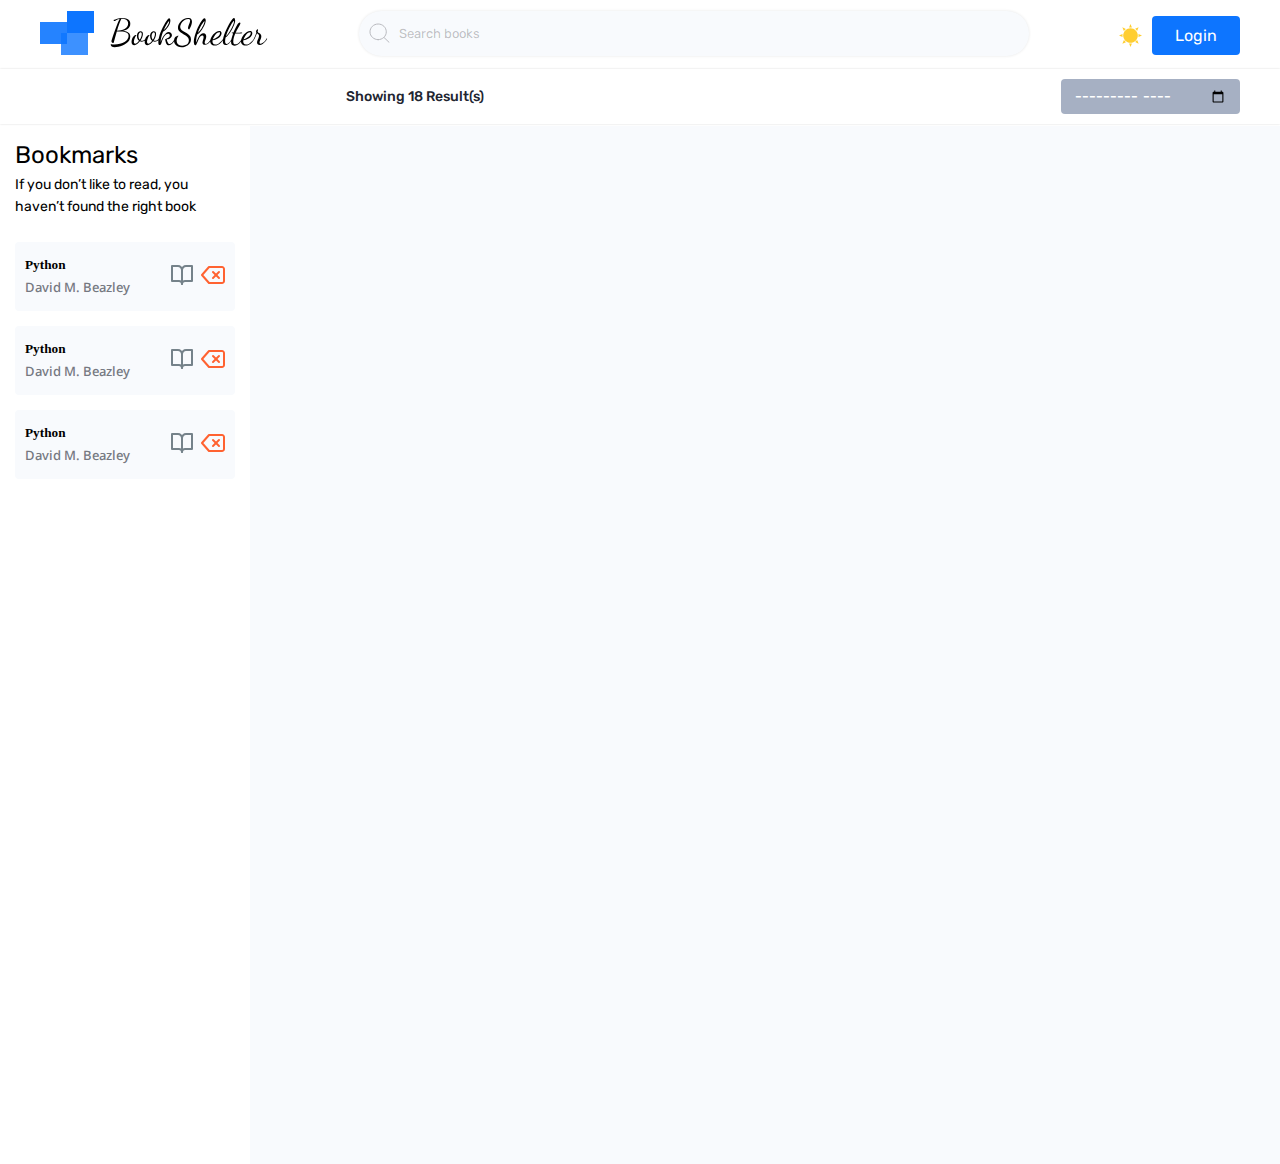
<file: index.html>
<!DOCTYPE html>
<html lang="en">
  <head>
    <meta charset="UTF-8" />
    <meta http-equiv="X-UA-Compatible" content="IE=edge" />
    <meta name="viewport" content="width=device-width, initial-scale=1.0" />
    <link rel="stylesheet" href="../css/main.min.css" />
    <title>Document</title>
  </head>
  <body>
    <header class="header">
      <div class="header_wrapper container">
        <a href="#"> <img src="./img/logo.svg" alt="logo" /> </a>
        <form class="header_form">
          <img class="header_search" src="./img/searchimg.svg" alt="search" />
          <input
            class="header_input"
            placeholder="Search books"
            type="search"
          />
        </form>
        <div class="header_div">
          <img src="./img/sun.svg" alt="" />
          <a href="" class="header__btn">Login</a>
        </div>
      </div>
    </header>
    <div class="results">
      <div class="results_wrapper container">
        <h6 class="results_item">Showing 18 Result(s)</h6>
        <form class="results_form">
          <input
            placeholder="Order by newest"
            class="results_input"
            type="month"
            name=""
            id=""
          />
        </form>
      </div>
    </div>
    <div class="book">
      <div class="book_wrapper">
        <div class="book_left">
          <div class="book__marks">
            <h5 class="book_item">Bookmarks</h5>
            <p class="book_text">
              If you don’t like to read, you haven’t found the right book
            </p>
            <div class="book_cards">
              <div class="book_card">
                <div class="book_for1">
                  <h5 class="book_name">Python</h5>
                  <p class="book_author">David M. Beazley</p>
                </div>
                <div class="book_images">
                  <a href="#">
                    <img src="./img/bookimages.svg" alt="read more" />
                  </a>
                  <a href="#"> <img src="./img/delete.svg" alt="delete" /> </a>
                </div>
              </div>
              <div class="book_card">
                <div class="book_for1">
                  <h5 class="book_name">Python</h5>
                  <p class="book_author">David M. Beazley</p>
                </div>
                <div class="book_images">
                  <a href="#">
                    <img src="./img/bookimages.svg" alt="read more" />
                  </a>
                  <a href="#"> <img src="./img/delete.svg" alt="delete" /> </a>
                </div>
              </div>
              <div class="book_card">
                <div class="book_for1">
                  <h5 class="book_name">Python</h5>
                  <p class="book_author">David M. Beazley</p>
                </div>
                <div class="book_images">
                  <a href="#">
                    <img src="./img/bookimages.svg" alt="read more" />
                  </a>
                  <a href="#"> <img src="./img/delete.svg" alt="delete" /> </a>
                </div>
              </div>
            </div>
          </div>
        </div>
        <div class="book_right">
          <div class="book_posts container">
            <template id="template">
              <div class="book_post">
                <div class="book_img">
                  <img class="img" src="./img/book.png" alt="" />
                </div>
                <div class="book_items">
                  <h5 class="book_title">Python</h5>
                  <p class="book_writer">David M. Beazley</p>
                  <p class="book_year">2009</p>
                  <button class="book_btn">Bookmark</button>
                  <button class="book_btn2">More Info</button>
                  <button class="book_btn3">Read</button>
                </div>
              </div>
            </template>
          </div>
        </div>
      </div>
    </div>
    <script src="./js/main.js"></script>
  </body>
</html>
</file>
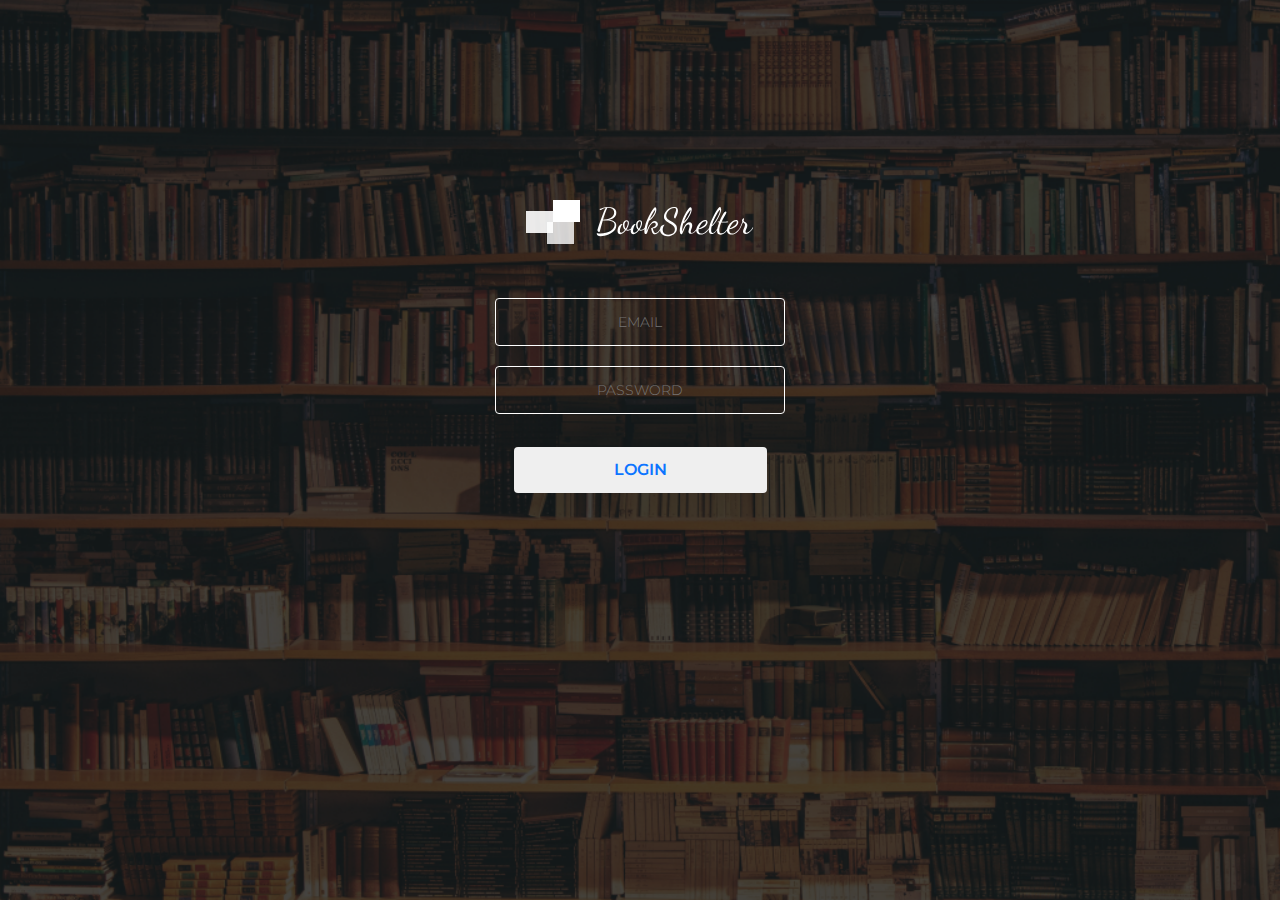
<file: pages/login.html>
<!DOCTYPE html>
<html lang="en">
  <head>
    <meta charset="UTF-8" />
    <meta http-equiv="X-UA-Compatible" content="IE=edge" />
    <meta name="viewport" content="width=device-width, initial-scale=1.0" />
    <link rel="stylesheet" href="../css/main.min.css" />
    <title>Document</title>
  </head>
  <body>
    <form id="form__log">
      <div class="wrapper_div">
        <div class="inputs">
          <img
            class="inputs__img"
            src="../img/inputlogo.svg"
            alt="books logo"
          />
          <div class="inputs__wrapper">
            <div class="inputs__wrap">
              <input
                class="inputs__name"
                name="username"
                type="email"
                placeholder="email"
              />
            </div>
            <div class="inputs__wrappp">
              <input
                class="inputs__password"
                type="password"
                name="username"
                placeholder="password"
              />
            </div>
            <div class="inputs__btn">
              <button class="inputs__btn">LOGIN</button>
            </div>
          </div>
        </div>
      </div>
    </form>
    <script src="../js/login.js"></script>
  </body>
</html>
</file>
<file: css/main.min.css>
@import"https://fonts.googleapis.com/css2?family=Dancing+Script&family=Montserrat:wght@300;600&family=Noto+Sans:wght@500&family=Rubik:wght@400;500&display=swap";*{box-sizing:border-box;margin:0;padding:0}.container{max-width:1230px;width:100%;margin:0 auto;padding:0 15px}a{text-decoration:none}.header{margin-top:11px;margin-bottom:10px}.header_wrapper{display:flex;align-content:center;justify-content:space-between}.header_form{position:relative}.header_search{position:absolute;margin-top:12px;margin-left:10px}.header_input{width:670px;padding:15px 40px;background:#f8fafd;box-shadow:0px 0px 3px rgba(0,0,0,.1);border-radius:30px;border:none;font-family:"Rubik";font-style:normal;font-weight:400;font-size:13px;line-height:15px;color:#000;outline:none}.header_input::-moz-placeholder{color:rgba(0,0,0,.24)}.header_input:-ms-input-placeholder{color:rgba(0,0,0,.24)}.header_input::placeholder{color:rgba(0,0,0,.24)}.header_div{display:flex;align-items:center;gap:10px}.header__btn{padding:10px 23px;border:none;background:#0d75ff;border-radius:4px;font-family:"Rubik";font-style:normal;font-weight:400;font-size:16px;line-height:19px;color:#fff;cursor:pointer;transition:all .5s ease}.header__btn:hover{color:#000}.results{padding:10px;background:#fff;box-shadow:0px 0px 2px rgba(0,0,0,.15)}.results_wrapper{display:flex;align-items:center;justify-content:space-between}.results_item{font-family:"Rubik";font-style:normal;font-weight:500;font-size:14px;line-height:17px;color:#222531;margin-left:306px}.results_input{border:none;padding:8px 13px;background:#a6b0c3;border-radius:4px;font-family:"Rubik";font-style:normal;font-weight:500;font-size:14px;line-height:17px;color:#fff}.book{margin-top:2px}.book_wrapper{display:flex}.book_left{background:#fff;box-shadow:0px 3px 2px rgba(0,0,0,.1);width:268px;height:1038px}.book__marks{padding:15px}.book_item{margin-bottom:5px;font-family:"Rubik";font-style:normal;font-weight:400;font-size:24px;line-height:28px;color:#000}.book_text{margin-bottom:25px;font-family:"Rubik";font-style:normal;font-weight:400;font-size:14px;line-height:155.6%;color:#000}.book_card{margin-bottom:15px;padding:15px 10px;background:#f8fafd;border-radius:4px;display:flex;gap:40px;align-items:center}.book_name{margin-bottom:5px}.book_author{width:105px;font-family:"Noto Sans";font-style:normal;font-weight:500;font-size:13px;line-height:18px;color:#757881}.book_images{display:flex;gap:7px}.book_right{width:100%;background:#f8fafd;display:flex}.book_posts{display:flex;flex-wrap:wrap;gap:40px;padding:40px}.book_post{width:282px;background:#fff;box-shadow:0px 1px 3px rgba(0,0,0,.1);border-radius:5px;padding:12px 18px}.book_img{background:#f8fafd;border-radius:5px;padding:18px 20px;margin-bottom:20px}.book_title{font-family:"Rubik";font-style:normal;font-weight:500;font-size:18px;line-height:21px;color:#000;margin-bottom:2px}.book_writer{font-family:"Noto Sans";font-style:normal;font-weight:500;font-size:13px;line-height:18px;color:#757881}.book_year{font-family:"Noto Sans";font-style:normal;font-weight:500;font-size:13px;line-height:18px;color:#757881;margin-bottom:10px}.book_btn{padding:10px 25px;font-family:"Rubik";font-style:normal;font-weight:500;font-size:14px;line-height:17px;color:#000;border:none;background:#ffd80d;border-radius:4px;cursor:pointer}.book_btn:active{background-color:rgba(205,194,194,.7)}.book_btn2{padding:10px 25px;font-family:"Rubik";font-style:normal;font-weight:500;font-size:14px;line-height:17px;color:#0d75ff;background:rgba(13,117,255,.05);border-radius:4px;border:none;cursor:pointer}.book_btn2:active{background-color:rgba(205,194,194,.7)}.book_btn3{margin-top:5px;padding:10px 25px;font-family:"Rubik";font-style:normal;font-weight:500;font-size:14px;line-height:17px;width:100%;color:#fff;background:#75828a;border-radius:4px;border:none;cursor:pointer}.book_btn3:active{background-color:rgba(205,194,194,.7)}.wrapper_div{background-image:url(../../img/Login.png);background-size:cover;width:100%;height:100vh}.inputs{text-align:center}.inputs__img{margin-top:200px;margin-bottom:50px}.inputs__name,.inputs__password{margin-bottom:20px;padding:13px 45px;border:1px solid #fff;border-radius:4px;font-family:"Montserrat";font-style:normal;font-weight:300;font-size:14px;line-height:20px;text-align:center;text-transform:uppercase;color:#fff;background:none;outline:none}.inputs__btn{padding:13px 100px;border-radius:4px;border:none;font-family:"Montserrat";font-style:normal;font-weight:600;font-size:16px;line-height:20px;text-transform:uppercase;color:#0d75ff;cursor:pointer}.inputs__btn:active{background-color:rgba(255,255,255,.7)}/*# sourceMappingURL=main.min.css.map */
</file>
